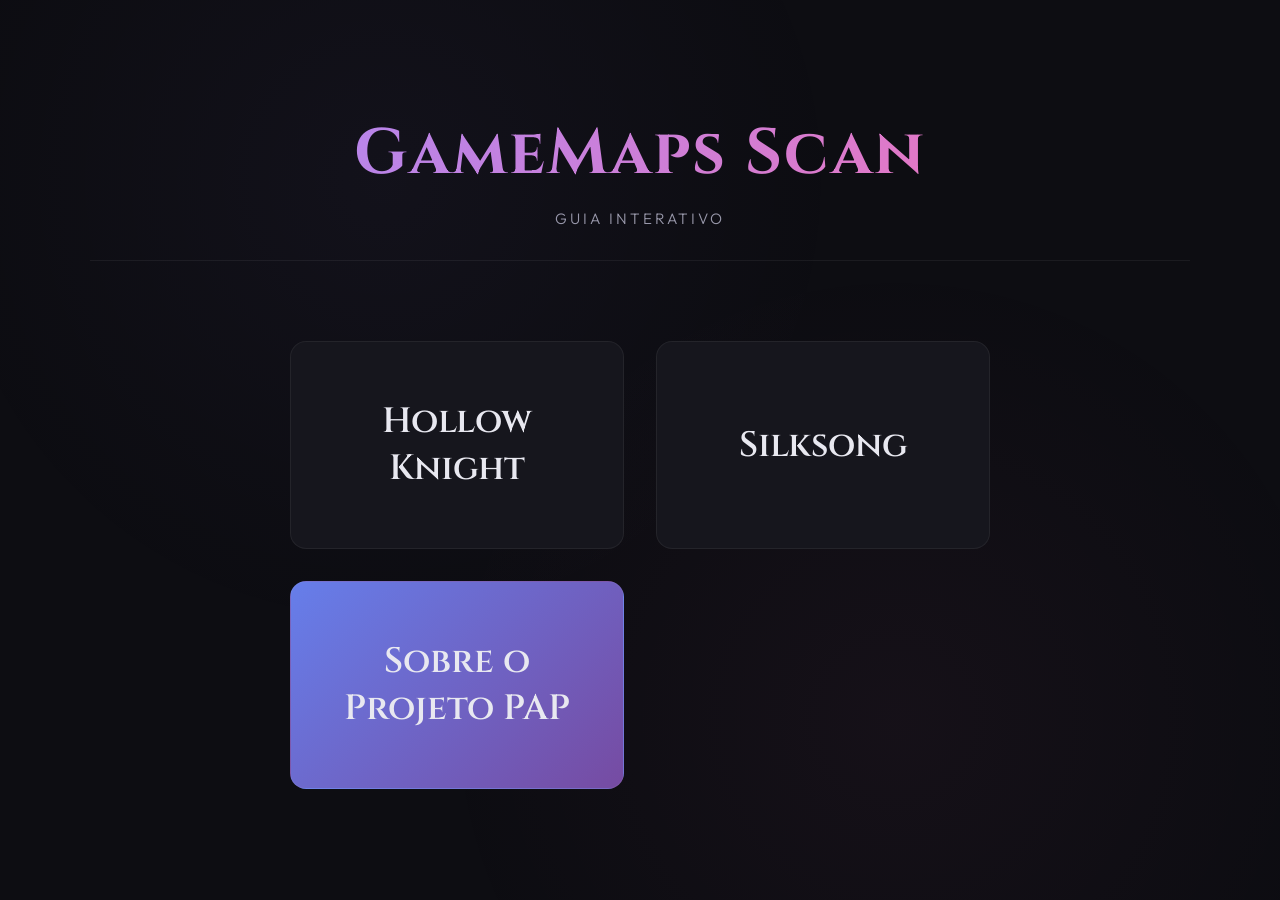
<file: index.html>
<!DOCTYPE html>
<html lang="pt">
<head>
    <meta charset="UTF-8">
    <meta name="viewport" content="width=device-width, initial-scale=1.0">
    <title>Hollow Knight - Guia Interativo</title>
    <link href="https://fonts.googleapis.com/css2?family=Cinzel:wght@400;600;700&family=Outfit:wght@300;400;500;600&display=swap" rel="stylesheet">
    <style>
        :root {
            --bg-dark: #0d0d12;
            --bg-card: #16161d;
            --bg-hover: #1e1e28;
            --text-main: #e8e8f0;
            --text-dim: #9999aa;
            --accent-hk: #a78bfa;
            --accent-ss: #f472b6;
            --border: rgba(255, 255, 255, 0.06);
            --glow-hk: rgba(167, 139, 250, 0.2);
            --glow-ss: rgba(244, 114, 182, 0.2);
        }

        * {
            margin: 0;
            padding: 0;
            box-sizing: border-box;
        }

        body {
            font-family: 'Outfit', sans-serif;
            background: var(--bg-dark);
            color: var(--text-main);
            min-height: 100vh;
            display: flex;
            align-items: center;
            justify-content: center;
            position: relative;
            overflow-x: hidden;
        }

        body::before {
            content: '';
            position: fixed;
            inset: 0;
            background: 
                radial-gradient(circle at 30% 20%, rgba(167, 139, 250, 0.04), transparent 40%),
                radial-gradient(circle at 70% 80%, rgba(244, 114, 182, 0.04), transparent 40%);
            pointer-events: none;
        }

        .container {
            width: 90%;
            max-width: 1100px;
            padding: 3rem 0;
        }

        /* Header */
        header {
            text-align: center;
            margin-bottom: 5rem;
            padding-bottom: 2rem;
            border-bottom: 1px solid var(--border);
        }

        .title {
            font-family: 'Cinzel', serif;
            font-size: clamp(2.5rem, 5vw, 4rem);
            font-weight: 700;
            margin-bottom: 0.75rem;
            background: linear-gradient(120deg, var(--accent-hk), var(--accent-ss));
            -webkit-background-clip: text;
            -webkit-text-fill-color: transparent;
            background-clip: text;
            letter-spacing: 0.03em;
        }

        .subtitle {
            font-size: 0.95rem;
            color: var(--text-dim);
            text-transform: uppercase;
            letter-spacing: 0.2em;
            font-weight: 300;
        }

        /* Main Screen */
        .main-screen {
            display: block;
        }

        .main-screen.hidden {
            display: none;
        }

        .game-selection {
            display: grid;
            grid-template-columns: repeat(auto-fit, minmax(300px, 1fr));
            gap: 2rem;
            max-width: 700px;
            margin: 0 auto;
        }

        .game-btn {
            background: var(--bg-card);
            border: 1px solid var(--border);
            border-radius: 16px;
            padding: 3.5rem 2rem;
            cursor: pointer;
            transition: all 0.4s cubic-bezier(0.34, 1.56, 0.64, 1);
            position: relative;
            overflow: hidden;
        }

        .game-btn::before {
            content: '';
            position: absolute;
            top: 0;
            left: 0;
            right: 0;
            height: 2px;
            background: var(--accent-hk);
            transform: scaleX(0);
            transition: transform 0.4s ease;
        }

        .game-btn.silksong::before {
            background: var(--accent-ss);
        }

        .game-btn:hover {
            transform: translateY(-8px);
            border-color: var(--accent-hk);
            box-shadow: 0 20px 60px var(--glow-hk);
        }

        .game-btn.silksong:hover {
            border-color: var(--accent-ss);
            box-shadow: 0 20px 60px var(--glow-ss);
        }

        .game-btn:hover::before {
            transform: scaleX(1);
        }

        .game-btn h2 {
            font-family: 'Cinzel', serif;
            font-size: 2.2rem;
            font-weight: 600;
            color: var(--text-main);
        }

        /* Game Section */
        .game-section {
            display: none;
            animation: fadeIn 0.5s ease;
        }

        .game-section.active {
            display: block;
        }

        @keyframes fadeIn {
            from {
                opacity: 0;
                transform: translateY(30px);
            }
            to {
                opacity: 1;
                transform: translateY(0);
            }
        }

        .back-btn {
            background: transparent;
            border: 1px solid var(--border);
            color: var(--text-dim);
            padding: 0.85rem 1.75rem;
            border-radius: 10px;
            cursor: pointer;
            font-size: 0.9rem;
            font-weight: 500;
            transition: all 0.3s ease;
            margin-bottom: 3rem;
            display: inline-flex;
            align-items: center;
            gap: 0.6rem;
        }

        .back-btn:hover {
            background: var(--bg-hover);
            border-color: var(--accent-hk);
            color: var(--text-main);
            transform: translateX(-4px);
        }

        .section-title {
            text-align: center;
            margin-bottom: 4rem;
        }

        .section-title h1 {
            font-family: 'Cinzel', serif;
            font-size: 3rem;
            font-weight: 700;
            margin-bottom: 1.25rem;
        }

        .section-title .line {
            width: 70px;
            height: 2px;
            background: var(--accent-hk);
            margin: 0 auto;
        }

        .section-title.silksong .line {
            background: var(--accent-ss);
        }

        /* Category Buttons */
        .category-grid {
            display: grid;
            grid-template-columns: repeat(auto-fill, minmax(260px, 1fr));
            gap: 1.75rem;
        }

        .category-btn {
            background: var(--bg-card);
            border: 1px solid var(--border);
            border-radius: 14px;
            padding: 2.5rem 1.75rem;
            cursor: pointer;
            transition: all 0.35s cubic-bezier(0.34, 1.56, 0.64, 1);
            text-align: center;
        }

        .category-btn:hover {
            background: var(--bg-hover);
            border-color: var(--accent-hk);
            transform: translateY(-6px);
            box-shadow: 0 12px 35px var(--glow-hk);
        }

        .category-btn.silksong:hover {
            border-color: var(--accent-ss);
            box-shadow: 0 12px 35px var(--glow-ss);
        }

        .category-icon {
            font-size: 2.5rem;
            margin-bottom: 1.25rem;
            display: block;
        }

        .category-btn h3 {
            font-size: 1.35rem;
            font-weight: 600;
            color: var(--text-main);
        }

        /* Responsive */
        @media (max-width: 768px) {
            .title {
                font-size: 2.5rem;
            }

            .game-selection {
                grid-template-columns: 1fr;
            }

            .category-grid {
                grid-template-columns: 1fr;
            }

            .section-title h1 {
                font-size: 2.25rem;
            }
        }

        /* Content Area */
        .content-area {
            display: none;
            background: var(--bg-card);
            border: 1px solid var(--border);
            border-radius: 16px;
            padding: 3rem;
            margin-top: 3rem;
            animation: fadeIn 0.4s ease;
        }

        .content-area.active {
            display: block;
        }

        .content-area h2 {
            font-family: 'Cinzel', serif;
            font-size: 2.25rem;
            font-weight: 700;
            margin-bottom: 2rem;
            color: var(--text-main);
        }

        .content-area .content-text {
            font-size: 1.05rem;
            line-height: 1.85;
            color: var(--text-dim);
        }

        .content-area .content-text p {
            margin-bottom: 1.5rem;
        }

        .close-btn {
            display: inline-block;
            margin-top: 2rem;
            padding: 0.75rem 1.5rem;
            background: transparent;
            border: 1px solid var(--border);
            border-radius: 8px;
            color: var(--text-dim);
            cursor: pointer;
            font-size: 0.9rem;
            font-weight: 500;
            transition: all 0.3s ease;
        }

        .close-btn:hover {
            background: var(--bg-hover);
            border-color: var(--accent-hk);
            color: var(--text-main);
        }

        @media (max-width: 768px) {
            .content-area {
                padding: 2rem;
            }

            .content-area h2 {
                font-size: 1.85rem;
            }
        }
    
        /* PAP - Mapa Interativo Embutido */
        .pap-map-section {
            margin-top: 3rem;
        }
        .pap-map-header {
            display: flex;
            justify-content: space-between;
            align-items: flex-end;
            flex-wrap: wrap;
            gap: 1rem;
            margin-bottom: 1.5rem;
        }
        .pap-map-header h3 {
            font-family: 'Cinzel', serif;
            font-size: 1.75rem;
            color: var(--text-main);
            margin-bottom: 0.4rem;
        }
        .pap-map-header p {
            color: var(--text-dim);
            font-size: 0.95rem;
            max-width: 560px;
        }
        .pap-map-open {
            display: inline-block;
            padding: 0.7rem 1.25rem;
            background: linear-gradient(135deg, #667eea 0%, #764ba2 100%);
            color: #fff;
            text-decoration: none;
            border-radius: 8px;
            font-size: 0.9rem;
            font-weight: 500;
            transition: transform 0.3s ease, box-shadow 0.3s ease;
        }
        .pap-map-open:hover {
            transform: translateY(-2px);
            box-shadow: 0 10px 30px rgba(118, 75, 162, 0.35);
        }
        .pap-map-frame-wrap {
            border: 1px solid var(--border);
            border-radius: 16px;
            overflow: hidden;
            background: var(--bg-card);
            box-shadow: 0 20px 60px rgba(118, 75, 162, 0.18);
        }
        .pap-map-frame-wrap iframe {
            display: block;
            width: 100%;
            height: 75vh;
            min-height: 600px;
            border: 0;
        }
        .pap-map-hint {
            text-align: center;
            color: var(--text-dim);
            font-size: 0.82rem;
            margin-top: 0.85rem;
        }
        @media (max-width: 768px) {
            .pap-map-frame-wrap iframe { height: 60vh; min-height: 420px; }
        }
    </style>

        <style>
          .amuleto-categoria {
            margin: 0.5rem 0;
            border: 1px solid #555;
            border-radius: 6px;
            overflow: hidden;
          }
          .amuleto-categoria-btn {
            width: 100%;
            background: #2a2a3a;
            color: #c8b8e8;
            border: none;
            padding: 0.75rem 1rem;
            text-align: left;
            font-size: 1rem;
            font-weight: bold;
            cursor: pointer;
            display: flex;
            justify-content: space-between;
            align-items: center;
            transition: background 0.2s;
          }
          .amuleto-categoria-btn:hover {
            background: #3a3a5a;
          }
          .amuleto-categoria-btn.aberto {
            background: #3a2a5a;
            color: #e0d0ff;
          }
          .amuleto-categoria-btn .seta {
            transition: transform 0.3s;
          }
          .amuleto-categoria-btn.aberto .seta {
            transform: rotate(180deg);
            display: inline-block;
          }
          .amuleto-categoria-conteudo {
            display: none;
            padding: 0.75rem 1rem;
            background: #1a1a2a;
          }
          .amuleto-categoria-conteudo.aberto {
            display: block;
          }
          .amuleto-item {
            display: flex;
            align-items: center;
            gap: 1rem;
            margin: 0.75rem 0;
            padding: 0.5rem;
            border-bottom: 1px solid #333;
          }
          .amuleto-item img {
            width: 80px;
            height: 80px;
            flex-shrink: 0;
          }
          .amuleto-item p {
            margin: 0;
          }
        </style>
</head>
<body>
    <div class="container">
        <header>
            <h1 class="title">GameMaps Scan</h1>
            <p class="subtitle">Guia Interativo</p>
        </header>

        <!-- Main Selection Screen -->
        <div id="main-screen" class="main-screen">
            <div class="game-selection">
                <button class="game-btn" onclick="showGame('hollow-knight')">
                    <h2>Hollow Knight</h2>
                </button>

                <button class="game-btn silksong" onclick="showGame('silksong')">
                    <h2>Silksong</h2>
                </button>

                <button class="game-btn" onclick="showGame('pap-project')" style="background: linear-gradient(135deg, #667eea 0%, #764ba2 100%);">
                    <h2>Sobre o Projeto PAP</h2>
                </button>
            </div>
        </div>

        <!-- Hollow Knight Section -->
        <div id="hollow-knight-section" class="game-section">
            <button class="back-btn" onclick="showMain()">
                <span>←</span> Voltar
            </button>

            <div class="section-title">
                <h1>Hollow Knight</h1>
                <div class="line"></div>
            </div>

            <div class="category-grid">
                <button class="category-btn" onclick="showContent('hk-sobre')">
                    <span class="category-icon">
                        <img src="img/hollow knight icon.png" style="width: 150px; height: 150px">
                    </span>
                    <h3>Sobre o Jogo</h3>
                </button>

                <button class="category-btn" onclick="showContent('hk-historia')">
                    <span class="category-icon">📖</span>
                    <h3>História</h3>
                </button>

                <button class="category-btn" onclick="showContent('hk-amuletos')">
                    <span class="category-icon">
                        <img src="img-pins/Notch.webp" Style="width: 150px; height: 150px">
                    </span>
                    <h3>Amuletos</h3>
                </button>

                <button class="category-btn" onclick="showContent('hk-vida')">
                    <span class="category-icon">❤️</span>
                    <h3>Vida / Alma</h3>
                </button>

                <button class="category-btn" onclick="showContent('hk-ferrao')">
                    <span class="category-icon">
                        <img src="img/Pure_Nail.png" style="width: 60px; height:150px;">
                    </span>
                    <h3>Ferrão</h3>
                </button>

                <button class="category-btn" onclick="showContent('hk-Abilidades')">
                    <span class="category-icon">
                        <img src="img/Hunters_journal.webp" style="width: 150px; height: 150px">
                    </span>
                    <h3>Abilidades</h3>
                </button>
            </div>

            <!-- Content Area for Hollow Knight -->
            <div id="hk-content" class="content-area"></div>
        </div>

        <!-- Silksong Section -->
        <div id="silksong-section" class="game-section">
            <button class="back-btn" onclick="showMain()">
                <span>←</span> Voltar
            </button>

            <div class="section-title silksong">
                <h1>Silksong</h1>
                <div class="line"></div>
            </div>

            <div class="category-grid">
                <button class="category-btn silksong" onclick="showContent('ss-sobre')">
                    <span class="category-icon">
                            <img src="img/hollow knight silksong icon.png" style="width: 150px; height: 150px;">
                    </span>
                    <h3>Sobre o Jogo</h3>
                </button>

                <button class="category-btn silksong" onclick="showContent('ss-historia')">
                    <span class="category-icon">📖</span>
                    <h3>História</h3>
                </button>

                <button class="category-btn silksong" onclick="showContent('ss-amuletos')">
                    <span class="category-icon">💎</span>
                    <h3>Ferramentas</h3>
                </button>

                <button class="category-btn silksong" onclick="showContent('ss-vida')">
                    <span class="category-icon">❤️</span>
                    <h3>Vida / seda</h3>
                </button>

                <button class="category-btn silksong" onclick="showContent('ss-ferrao')">
                    <span class="category-icon">⚔️</span>
                    <h3>Agulha</h3>
                </button>

                <button class="category-btn silksong" onclick="showContent('ss-Abilidades')">
                    <span class="category-icon">
                        <img src="img/Hunters_journal.webp" style="width: 150px; height: 150px;">
                    </span>
                    <h3>Abilidades</h3>
                </button>
            </div>

            <!-- Content Area for Silksong -->
            <div id="ss-content" class="content-area"></div>
        </div>

        <!-- PAP Project Section -->
        <div id="pap-project-section" class="game-section">
            <button class="back-btn" onclick="showMain()">
                <span>←</span> Voltar
            </button>

            <div class="section-title">
                <h1>Sobre o Projeto PAP</h1>
                <div class="line" style="background: linear-gradient(90deg, #667eea, #764ba2);"></div>
            </div>

            <div class="content-area active" style="display: block;">
                <h2>Projeto de Aptidão Profissional</h2>
                <div class="content-text">
                    <p>Este site foi desenvolvido como parte do meu Projeto de Aptidão Profissional (PAP).</p>
                    
                    <p>O objetivo deste projeto é criar um guia interativo sobre os jogos Hollow Knight e Hollow Knight: Silksong, apresentando informações detalhadas sobre mecânicas de jogo, itens e inimigos do jogo muito mais.</p>
                    
                    <p>Através deste trabalho, procurei demonstrar as competências técnicas adquiridas ao longo do curso, incluindo desenvolvimento web, design de interface e organização de conteúdo.</p>
                </div>

                <!-- Mapa Interativo Embutido -->
                <div class="pap-map-section">
                    <div class="pap-map-header">
                        <div>
                            <h3>Mapa Interativo</h3>
                            <p>Demonstração do mapa interativo de Hollow Knight e Silksong, com sistema de camadas filtráveis para bancos, chefes, amuletos, ferramentas e muito mais.</p>
                                                <p class="pap-map-hint">Use o botão de menu para filtrar camadas · Botão inferior esquerdo alterna entre Hollow Knight e Silksong.</p>
                        </div>
                        <a class="pap-map-open" href="Mapa.html" target="_blank" rel="noopener">Abrir em nova aba ↗</a>
                    </div>

                    <div class="pap-map-frame-wrap">
                        <iframe src="Mapa.html" title="Mapa Interativo Hollow Knight e Silksong" loading="lazy"></iframe>
                    </div>

                </div>
            </div>
        </div>
    </div>

    <script>
        const contentData = {
            'hk-sobre': {
                title: 'Sobre Hollow Knight',
                content: `
                    <p>Hollow Knight é um jogo indie de gênero metroidvania desenvolvido e publicado pela Team Cherry, o jogo está desponivel em todas as plataformas, em hollow knight os jogador controla o knight, o jogador vai descer e explorar as ruínas  de hallownest.</p>
                    
                    <p>Em Hollow Knight existem dois mundos, o mundo real e mundo dos sonhos, os dois mundos têm os seus seres superiores(Deuses) além dos dois mundos tem mais 3 elementos muito importantes para este mundo, o vazio, a alma, e a essência esses elementos compõem quase tudo neste mundo.</p> `},
            'hk-historia': {
                title: 'História',
                content: `
                    <p>A história de Hollow Knight acontece num antigo reino subterrâneo chamado Hallownest, um lugar que no passado foi próspero e cheio de vida, habitado por vários tipos de insetos inteligentes.</p>
                    <p>O reino de Hallownest foi criado e governado por um ser superior chamada Rei Pálido, o Rei Pálido usou o seu poder para expandir a mente dos insetos que o seguiam concedendo-lhes conhecimento, fazendo Hallownest crescer e tornar-se um grande Reino subterrâneo, mas nem todas as espécies que estavam perto do território do rei pálido aceitaram seguir o rei pálido o que levou a um conflito com a Tribo louva-a-deus e o ninho profundo, depois de um tempo o rei pálido fez um acordo de paz com a Tribo louva-a-deus em que o rei pálido pararia de tentar tomar o território da Tribo louva-a-deus e a  Tribo louva-a-deus selaria a passagem para o ninho profundo.</p>
                    <p>Antes do Rei Pálido criar o seu reino, existia um outro ser superior que estava ligada ao mundo dos sonhos esse ser era a Radiância, a criadora da tribo mariposas, a tribo mariposas venerava a Radiância, mas quando o Rei pálido apareceu e criou o seu reino as mariposas foram atraídas pela luz do rei pálido e começaram a esquecer da sua criadora, por ser esquecida a Radiância ficou mais forte e muito com o tempo ela começou a invadir os sonhos dos habitantes de Hallownest, espalhando uma infecção que dominava as mentes e transformava os insetos em criaturas agressivas e descontroladas. </p>
                    <p>Para salvar o seu reino o Rei Pálido começou a procurar uma forma de parar a infecção, e durante a sua pesquisa o rei pálido encontrou o vazio, e criou o plano de usar o vazio e as sementes da Dama Branca para criar um receptáculo perfeito para prender a Radiância e selar de vez a infecção. Esses seres nasceram do vazio e foram feitos para não terem emoções nem pensamentos, para que pudessem conter a Radiance dentro deles, entre todos os receptáculos , um foi escolhido como o mais “perfeito”: o Hollow Knight depois de conseguir o receptáculo o Rei Pálido selou o abismo prendendo todos os outros receptáculos lá dentro.</p>
                    <p>O Hollow Knight foi selado no Templo do ovo negro para aprisionar a infecção dentro de si, o selo foi feito usando 3 seres que aceitaram se tornar sonhadores para ajudarem a manter a infecção presa para sempre, mas o plano deu errado o receptáculo que não era prefeito e a radiância conseguiu infectar ele por causa disso, a Radiância começou lentamente a escapar novamente, e Hallownest entrou em ruínas por causa da infecção.</p>
                    <p>Anos depois um dos receptáculos(o Cavaleiro) que conseguiu fugir do abismo voltou para Hallownest porque algo desconhecido o chamou para Hallownest, enquanto explora as ruínas de Hallownest, no caminho verde o Cavaleiro encontra Hornet que estava perto de um outro receptáculo que ela matou, a Hornet luta com o cavaleiro, depois de derrotar a hornet o cavaleiro encontra-se com os três sonhadores e um dos três sonhadores Lurien diz para o cavaleiro parar de tentar romper o Selo.</p>
                    <p>Depois de um tempo o cavaleiro encontra a memória dos sonhadores na Terra do Descanso e Lurien tenta parar ele prendendo ele no mundo dos sonhos, dentro do mundo dos sonhos onde o cavaleiro encontra a Vidente a última mariposa que ainda está viva ela tira o cavaleiro do mundo dos sonho e entrega-lhe o ferrão dos sonhos, para ele quebrar os selo dos sonhadores.</p>
                    <p>O cavaleiro vai atrás dos sonhadores, e ele usa o ferrão dos sonhos para entra na mente dos sonhadores que contém uma forma vulnerável do respectivo Sonhador matando-os nesta forma e absorvendo-os para quebra seu Selo. O Cavaleiro encontra o corpo físico de Lurien no Pináculo do Observador depois de derrotar os Cavaleiros Sentinela, encontra o corpo físico de Hera no Covil da Besta, e  no Cânion da Névoa dentro dos Arquivos da Professora o Cavaleiro recebe a ajuda de Quirrel o antigo aluno de Monomon a quebrar o selo.</p>
                    <p>Depois de quebrar todos os selos o Cavaleiro encontra Hornet mais uma vez e eles lutam mais uma vez, depois de vencer o Cavaleiro entra no corpo do wyrm e consegue o selo do rei, depois que o Cavaleiro consegue o selo do rei o corpo do wyrm que já está em decomposição a anos começa a desmoronar e o cavaleiro é salvo pela Hornet, depois disso o Cavaleiro volta ao abismo e consegue se lembrar do seu passado.</p>
                    <p>Depois de sair do abismo o Cavaleiro vai ao Templo do Ovo Negro e luta contra o Hollow Knight e com a ajuda da Hornet que prendeu Cavaleiro Vazio, o cavaleiro usa o ferrão dos sonhos para entrar na mente do Cavaleiro Vazio e luta contra a Radiância, depois de lutar por um tempo o Cavaleiro e o Hollow Knight a forma de vazio e se juntam para matar a Radiância de uma vez por todas.</p>
                    `},

            'hk-amuletos': {
                title: 'Amuletos',
                content: `
                    <p>Os amuletos são usados para melhorar o personagem, eles podem aumentar a vida, o dano das magias ou da tua arma e outras coisas.
 Existe um total 45 Amuletos, embora apenas 40 possam ser mantidos de uma só vez, pois alguns Amuletos podem ser substituídos por outros diferentes ou melhorados ao longo do jogo.</p>
                    <p style="color: white; font-weight: bold;">Encaixes</p>
                    <p>Os Encaixes de Amuletos são necessários para equipar os Amuletos, amuletos diferentes exigem um número diferente de Encaixes, o Cavaleiro começa com 3 Encaixes e pode encontrar mais 8 explorando o mapa, totalizando 11 Encaixes.</p>
                    <div style="text-align: Left; margin: 1.5rem 0;">
                    <img src="img-pins/Notch.webp" alt="Ferrão Velho" style="width: 150px; height:150px;">
                </div>
                <p style="color: white; font-weight: bold;">Amuletos que podem ser substituídos</p>
                <p>O amuleto Alma do Rei pode ser substituído pelo amuleto Coração Vazio.
O amuleto Criança Grimm pode ser substituído pelo amuleto Melodia Despreocupada.</p>
                <p style="color: white; font-weight: bold;">Amuletos que podem ser melhorados</p>
                <p>Amuletos frágeis quebram quando o portador morre mas podem ser melhorados para versões inquebráveis.</p>
                <p>Ganância Frágil  ——> Ganância Inquebrável.</p>
                <p>Coração Frágil ——> Coração Inquebrável.</p>
                <p>Força Frágil  ——> Força Inquebrável.</p>
                <p style="color: white; font-weight: bold;">Lista de amuletos</p>

                <!-- Amuletos de Exploração -->
                <div class="amuleto-categoria">
                  <button class="amuleto-categoria-btn" id="btn-exploracao" onclick="toggleCategoria('exploracao')">
                     Amuletos de Exploração <span class="seta">▼</span>
                  </button>

                  <div class="amuleto-categoria-conteudo" id="cat-exploracao">
                    <div class="amuleto-item">
                      <img src="Amuletos/Bússola Caprichosa.webp" alt="Bússola Caprichosa">
                      <p>Bússola Caprichosa: O portador será capaz de ver a sua localização no mapa.</p>
                    </div>
                    <div class="amuleto-item">
                      <img src="Amuletos/Enxame de Colecionadores.webp" alt="Enxame de Colecionadores">
                      <p>Enxame de Colecionadores: Um enxame seguirá o portador e vai coletar todo o Geo deixado no chão depois de derrotar inimigos ou abrir baús.</p>
                    </div>
                    <div class="amuleto-item">
                      <img src="Amuletos/Mestre da Esquiva.webp" alt="Mestre da Esquiva">
                      <p>Mestre da Esquiva: O portador será capaz de esquivar mais frequentemente, e também será capaz de esquivar para baixo.</p>
                    </div>
                    <div class="amuleto-item">
                      <img src="Amuletos/Mestre da Corrida.webp" alt="Mestre da Corrida">
                      <p>Mestre da Corrida: Aumenta a velocidade do portador.</p>
                    </div>
                    <div class="amuleto-item">
                      <img src="Amuletos/Ganância Frágil.webp" alt="Ganância Frágil">
                      <p>Ganância Frágil: Faz com que o portador encontre mais Geo ao derrotar inimigos.</p>
                    </div>
                    <div class="amuleto-item">
                      <img src="Amuletos/Ganância Inquebrável.webp" alt="Ganância Inquebrável">
                      <p>Ganância Inquebrável: Faz com que o portador encontre mais Geo ao derrotar inimigos.</p>
                    </div>
                    <div class="amuleto-item">
                      <img src="Amuletos/Coração Vazio.webp" alt="Coração Vazio">
                      <p>Coração Vazio: Unifica o vazio sob a vontade do portador. Esse Amuleto é uma parte do seu portador e não pode ser desequipado.</p>
                    </div>
                  </div>
                </div>

                <!-- Amuletos de Combate -->
                <div class="amuleto-categoria">
                  <button class="amuleto-categoria-btn" id="btn-combate" onclick="toggleCategoria('combate')">
                     Amuletos de Combate <span class="seta">▼</span>
                  </button>
                  <div class="amuleto-categoria-conteudo" id="cat-combate">
                    <div class="amuleto-item">
                      <img src="Amuletos/Carapaça Robusta.webp" alt="Carapaça Robusta">
                      <p>Carapaça Robusta: Aumenta a resistência do portador e ao se recuperar de danos, o portador permanecerá invulnerável por mais tempo.</p>
                    </div>
                    <div class="amuleto-item">
                      <img src="Amuletos/Elegia da Larvamosca.webp" alt="Elegia da Larvamosca">
                      <p>Elegia da Larvamosca: Quando o portador está com a vida cheia, ele lançará feixes de energia branca através de seu ferrão.</p>
                    </div>
                    <div class="amuleto-item">
                      <img src="Amuletos/Força Frágil.webp" alt="Força Frágil">
                      <p>Força Frágil: Fortalece o portador, aumentando o dano causado aos inimigos com o ferrão.</p>
                    </div>
                    <div class="amuleto-item">
                      <img src="Amuletos/Força Inquebrável.webp" alt="Força Inquebrável">
                      <p>Força Inquebrável: Fortalece o portador, aumentando o dano causado aos inimigos com o ferrão.</p>
                    </div>
                    <div class="amuleto-item">
                      <img src="Amuletos/Corpo Firme.webp" alt="Corpo Firme">
                      <p>Corpo Firme: Permite que se mantenha firme e continue atacando.</p>
                    </div>
                    <div class="amuleto-item">
                      <img src="Amuletos/Golpe Pesado.webp" alt="Golpe Pesado">
                      <p>Golpe Pesado: Aumenta a força do ferrão do portador, causando inimigos a recuar mais quando atingidos.</p>
                    </div>
                    <div class="amuleto-item">
                      <img src="Amuletos/Corte Rápido.webp" alt="Corte Rápido">
                      <p>Corte Rápido: Permite que o portador corte muito mais rapidamente com seu ferrão.</p>
                    </div>
                    <div class="amuleto-item">
                      <img src="Amuletos/Ferrão Longo.webp" alt="Ferrão Longo">
                      <p>Ferrão Longo: Aumenta o alcance do ferrão do portador, permitindo que ele ataque inimigos de mais longe.</p>
                    </div>
                    <div class="amuleto-item">
                      <img src="Amuletos/Marca de Orgulho.webp" alt="Marca de Orgulho">
                      <p>Marca de Orgulho: Aumenta consideravelmente o alcance do ferrão do portador, permitindo-lhe atingir os inimigos de mais longe.</p>
                    </div>
                    <div class="amuleto-item">
                      <img src="Amuletos/Fúria dos Caídos.webp" alt="Fúria dos Caídos">
                      <p>Fúria dos Caídos: Quando próximo da morte, a força do portador irá aumentar.</p>
                    </div>
                    <div class="amuleto-item">
                      <img src="Amuletos/Espinhos da Agonia.webp" alt="Espinhos da Agonia">
                      <p>Espinhos da Agonia: Quando dano é recebido, brotam-se vinhas espinhentas que machucam inimigos próximos.</p>
                    </div>
                    <div class="amuleto-item">
                      <img src="Amuletos/Carapaça de Baldur.webp" alt="Carapaça de Baldur">
                      <p>Carapaça de Baldur: Protege o portador com uma carapaça dura enquanto estiver focando ALMA, a carapaça não é indestrutível e se quebrará se absorver muito dano.</p>
                    </div>
                    <div class="amuleto-item">
                      <img src="Amuletos/Insígnia do Defensor.webp" alt="Insígnia do Defensor">
                      <p>Insígnia do Defensor: O portador irá emitir um odor heróico.</p>
                    </div>
                    <div class="amuleto-item">
                      <img src="Amuletos/Sombra Afiada.webp" alt="Sombra Afiada">
                      <p>Sombra Afiada: Ao se utilizar Esquiva Sombria, o corpo do portador se afiará e danificará inimigos.</p>
                    </div>
                    <div class="amuleto-item">
                      <img src="Amuletos/Glória do Mestre do Ferrão.webp" alt="Glória do Mestre do Ferrão">
                      <p>Glória do Mestre do Ferrão: Aumenta a maestria do portador sob as Artes do Ferrão, permitindo-o focar seus poderes mais rapidamente, e os liberar mais cedo.</p>
                    </div>
                    <div class="amuleto-item">
                      <img src="Amuletos/Escudo dos Sonhos.webp" alt="Escudo dos Sonhos">
                      <p>Escudo dos Sonhos: Conjura um escudo que segue o portador e tenta protegê-lo.</p>
                    </div>
                    <div class="amuleto-item">
                      <img src="Amuletos/Melodia Despreocupada.webp" alt="Melodia Despreocupada">
                      <p>Melodia Despreocupada: Contém uma música de proteção que pode defender o portador de danos.</p>
                    </div>
                  </div>
                </div>

                <!-- Amuletos de Vida -->
                <div class="amuleto-categoria">
                  <button class="amuleto-categoria-btn" id="btn-vida" onclick="toggleCategoria('vida')">
                     Amuletos de Vida <span class="seta">▼</span>
                  </button>
                  <div class="amuleto-categoria-conteudo" id="cat-vida">
                    <div class="amuleto-item">
                      <img src="Amuletos/Coração Frágil.webp" alt="Coração Frágil">
                      <p>Coração Frágil: Aumenta a vida do portador, permitindo-lhe sofrer mais dano.</p>
                    </div>
                    <div class="amuleto-item">
                      <img src="Amuletos/Coração Inquebrável.webp" alt="Coração Inquebrável">
                      <p>Coração Inquebrável: Aumenta a vida do portador, permitindo-lhe sofrer mais dano.</p>
                    </div>
                    <div class="amuleto-item">
                      <img src="Amuletos/Coração de Sangue Vital.webp" alt="Coração de Sangue Vital">
                      <p>Coração de Sangue Vital: Ao descansar, o portador irá ganhar uma camada de Sangue Vital que lhe protege de uma moderada quantidade de dano.</p>
                    </div>
                    <div class="amuleto-item">
                      <img src="Amuletos/Núcleo de Sangue Vital.webp" alt="Núcleo de Sangue Vital">
                      <p>Núcleo de Sangue Vital: Ao descansar, o portador irá ganhar uma camada de Sangue Vital que lhe protege de uma grande quantidade de dano.</p>
                    </div>
                    <div class="amuleto-item">
                      <img src="Amuletos/Bênção de Joni.webp" alt="Bênção de Joni">
                      <p>Bênção de Joni: O portador terá uma carapaça mais saudável e poderá receber mais dano, porém ele será incapaz de se curar focando ALMA.</p>
                    </div>
                    <div class="amuleto-item">
                      <img src="Amuletos/Sangue da Colmeia.webp" alt="Sangue da Colmeia">
                      <p>Sangue da Colmeia: Cura as feridas do portador ao longo do tempo, permitindo-o recuperar vida sem focar ALMA.</p>
                    </div>
                  </div>
                </div>

                <!-- Amuletos de Magia -->
                <div class="amuleto-categoria">
                  <button class="amuleto-categoria-btn" id="btn-magia" onclick="toggleCategoria('magia')">
                     Amuletos de Magia <span class="seta">▼</span>
                  </button>
                  <div class="amuleto-categoria-conteudo" id="cat-magia">
                    <div class="amuleto-item">
                      <img src="Amuletos/Apanhador de Almas.webp" alt="Apanhador de Almas">
                      <p>Apanhador de Almas: Aumenta a quantidade de alma recebida quando um oponente é atingido com o ferrão.</p>
                    </div>
                    <div class="amuleto-item">
                      <img src="Amuletos/Pedra do Xamã.webp" alt="Pedra do Xamã">
                      <p>Pedra do Xamã: Aumenta o poder das magias, causando mais dano aos oponentes.</p>
                    </div>
                    <div class="amuleto-item">
                      <img src="Amuletos/Devorador de Almas.webp" alt="Devorador de Almas">
                      <p>Devorador de Almas: Aumenta consideravelmente a quantidade de ALMA recebida quando um oponente é atingido com o ferrão.</p>
                    </div>
                    <div class="amuleto-item">
                      <img src="Amuletos/Canção das Larvas.webp" alt="Canção das Larvas">
                      <p>Canção das Larvas: Recebe alma toda a vez que receber dano.</p>
                    </div>
                    <div class="amuleto-item">
                      <img src="Amuletos/Dobrador de Magias.webp" alt="Dobrador de Magias">
                      <p>Dobrador de Magias: Reduz o custo de ALMA para a canalização de magias.</p>
                    </div>
                    <div class="amuleto-item">
                      <img src="Amuletos/Ninho de Flukes.webp" alt="Ninho de Flukes">
                      <p>Ninho de Flukes: Transforma a magia Espírito Sic Vingativo em uma horda de voláteis bebês flukes.</p>
                    </div>
                    <div class="amuleto-item">
                      <img src="Amuletos/Foco Rápido.webp" alt="Foco Rápido">
                      <p>Foco Rápido: Aumenta a velocidade do foco de ALMA, permitindo que o portador se cure mais rapidamente.</p>
                    </div>
                    <div class="amuleto-item">
                      <img src="Amuletos/Foco Profundo.webp" alt="Foco Profundo">
                      <p>Foco Profundo: O portador irá focar ALMA em um ritmo mais lento, mas o efeito de cura será dobrado.</p>
                    </div>
                    <div class="amuleto-item">
                      <img src="Amuletos/Cogumelo com Esporos.webp" alt="Cogumelo com Esporos">
                      <p>Cogumelo com Esporos: Ao focar a ALMA, emite uma nuvem de esporos que danifica lentamente os inimigos.</p>
                    </div>
                    <div class="amuleto-item">
                      <img src="Amuletos/Forma de Unn.webp" alt="Forma de Unn">
                      <p>Forma de Unn: Enquanto estiver focando ALMA, o portador assumirá uma nova forma e poderá se mover livremente para evitar inimigos.</p>
                    </div>
                    <div class="amuleto-item">
                      <img src="Amuletos/Portador dos Sonhos.webp" alt="Portador dos Sonhos">
                      <p>Portador dos Sonhos: Permite ao portador carregar o Ferrão dos Sonhos mais rapidamente e coletar mais ALMA atingindo inimigos.</p>
                    </div>
                    <div class="amuleto-item">
                      <img src="Amuletos/Alma do Rei.webp" alt="Alma do Rei">
                      <p>Alma do Rei: O portador irá lentamente absorver a ALMA ilimitada contida interiormente. Abre o caminho para um local de nascimento.</p>
                    </div>
                  </div>
                </div>

                <!-- Amuletos de Invocação -->
                <div class="amuleto-categoria">
                  <button class="amuleto-categoria-btn" id="btn-invocacao" onclick="toggleCategoria('invocacao')">
                     Amuletos de Invocação <span class="seta">▼</span>
                  </button>
                  <div class="amuleto-categoria-conteudo" id="cat-invocacao">
                    <div class="amuleto-item">
                      <img src="Amuletos/Útero Brilhante.webp" alt="Útero Brilhante">
                      <p>Útero Brilhante: Drena a ALMA de seu portador e a utiliza para parir crias, as crias não desejam comer e nem viver, e se sacrificarão para proteger o seu progenitor.</p>
                    </div>
                    <div class="amuleto-item">
                      <img src="Amuletos/Canção das Tecelãs.webp" alt="Canção das Tecelãs">
                      <p>Canção das Tecelãs: Invoca pequenas tecelãs para dar ao portador solitário um pouco de companheirismo e proteção.</p>
                    </div>
                    <div class="amuleto-item">
                      <img src="Amuletos/Criança Grimm.webp" alt="Criança Grimm">
                      <p>Criança Grimm: Este amuleto invoca a Criança Grimm que dá níveis variados de dano dependendo da sua Fase.</p>
                    </div>
                  </div>
                </div>`},

            'hk-vida': {
                title: 'Vida / Alma',
                content: `
                    <p> Fragmentos de Máscara(vida): estes fragmentos são usados para aumentar a vida do Cavaleiro, a vida é representada por máscaras.</p>
                    <p> O Cavaleiro começa o jogo com 5 máscaras, e pode obter mais coletando Fragmentos de Máscara, 4 Fragmentos de Máscara cria uma nova máscara de vida,e o Cavaleiro pode ficar com 9 máscaras.</p>
                    <p> Fragmentos de Receptáculo(Alma): Alma é usada para conjurar magias e curar a vida do Cavaleiro, coletar três fragmentos de Receptáculo aumenta o máximo de alma que pode ser acumulada.</p> 
                    
                    <p style="color: white; font-weight: bold;">Magias</p>
                    <p> Magias são habilidades que o Cavaleiro pode usar usando a alma que consegue ao matar inimigos, as magias podem ser melhoradas.</p> 
                        <p>Espírito Vingativo ——> Alma Sombria</p>
                        <p>Mergulho Desolado ——> Escuridão Descendente</p>
                        <p>Espectros Uivantes ——> Grito do Abismo</p>
                    <p>Foco: Foque a ALMA coletada para reparar sua carapaça e curar dano</p>
                    <div style="text-align: Left; margin: 1.5rem 0;">
                    <img src="img/Magias/Focus_inventory.webp" style="width: 250px; height:250px;"></div>
                    <p> Espírito Vingativo: Conjure um espírito que voará para frente e queimará os inimigos em seu caminho</p>
                    <div style="text-align: Left; margin: 1.5rem 0;">
                    <img src="img/Magias/Vengeful_Spirit_Icon.webp" style="width: 230px; height:144px;"></div>
                    <p> Alma Sombria: Conjure uma sombra que voará para frente e queimará inimigos em seu caminho.</p>
                    <div style="text-align: Left; margin: 1.5rem 0;">
                    <img src="img/Magias/Icon_HK_Shade_Soul.webp" style="width: 230px; height:144px;"></div>
                    <p> Mergulho Desolado: Golpeie o solo com uma força concentrada de ALMA.</p>
                    <div style="text-align: Left; margin: 1.5rem 0;">
                    <img src="img/Magias/Desolate_Dive_Icon.webp" style="width: 186px; height:178px;"></div>
                    <p>Escuridão Descendente: Golpeie o solo com uma força concentrada de ALMA e Sombra.</p>
                    <div style="text-align: Left; margin: 1.5rem 0;">
                    <img src="img/Magias/Descending_Dark_Icon.webp" style="width: 186px; height:178px;"></div>
                    <p>Espectros Uivantes: Destrua inimigos com ALMA gritante.</p>
                    <div style="text-align: Left; margin: 1.5rem 0;">
                    <img src="img/Magias/Howling_Wraiths_Icon.webp" style="width: 166px; height:248px;"></div>
                    <p>Grito do Abismo: Destrua inimigos com ALMA e Sombra gritantes.</p>
                    <div style="text-align: Left; margin: 1.5rem 0;">
                    <img src="img/Magias/Abyss_Shriek_Icon.webp" style="width: 166px; height:248px;"></div>
                    `},
                    
            'hk-ferrao': {
                title: 'Ferrão',
                content: `
                <p> O ferrão é a arma usada pelo cavaleiro, inimigos, NPCs, e chefes em Hallownest o ferrão pode ser melhorado usando minério pálido 4 vezes. </p>
                <p> Aprimoramentos do Ferrão </p>
                
                <p> Ferrão Velho: Uma arma tradicional de Hallownest. Sua lâmina está cega devido ao tempo e ao desgaste.</p>
                <div style="text-align: Left; margin: 1.5rem 0;">
                    <img src="img/Old_Nail.webp" alt="Ferrão Velho" style="width: 60px; height:150px;">
                </div>
                
                <p> Ferrão Afiado: Uma arma tradicional de Hallownest, restaurada a uma forma letal. </p>
                <div style="text-align: Left; margin: 1.5rem 0;">
                    <img src="img/Sharpened_Nail.webp" alt="Ferrão Afiado" style="width: 60px; height:150px;">
                
                <p> Ferrão Canalizado: Uma arma fendida em Hallownest. A lâmina é primorosamente balanceada. </p>
                <div style="text-align: Left; margin: 1.5rem 0;">
                    <img src="img/Channelled_Nail.webp" alt="Ferrão Canalizado" style="width: 60px; height:150px;">
                </div>
                
                <p> Ferrão Serpenteado: Uma poderosa arma de Hallownest, refinada como nenhuma outra. </p>
                <div style="text-align: Left; margin: 1.5rem 0;">
                    <img src="img/Coiled_Nail.webp" alt="Ferrão Serpenteado" style="width: 60px; height:150px;">
                </div>
                
                <p> Ferrão Puro: A arma definitiva de Hallownest. Trabalhada à perfeição, esse ferrão antigo revela sua verdadeira forma. </p>
                <div style="text-align: Left; margin: 1.5rem 0;">
                    <img src="img/Pure_Nail.png" alt="Ferrão Puro" style="width: 60px; height:150px;">
                </div>
                
                <p>Artes do Ferrão</p>
                <p> AS Artes do Ferrão são abilidades ensinadas ao cavaleiro pelos mestres do Ferrão, as artes do ferão vão depender de quanto dano a ferrão do Cavaleiro dá.</p>
                <p> O amuleto Gloria do mestre do ferão irá reduzir o tempo de carga das artes do ferão.</p>
                
                <p>Corte Ciclone</p>
                <p>Um ataque giratório que atinge os inimigos por todos os lados.</p>
                <div style="text-align: Left; margin: 1.5rem 0;">
                    <img src="img/Cyclone_Slash_Artwork.png" alt="Ferrão Puro" style="width: 750px; height:288px;">
                </div>
                <p>Grande Corte</p>
                <p>Libera um enorme corte para frente que causa dano extra aos inimigos.</p>
                <div style="text-align: Left; margin: 1.5rem 0;">
                    <img src="img/Great_Slash_Artwork.png" alt="Ferrão Puro" style="width: 621px; height:480px;">
                </div>
                <p>Corte Impusionado</p>
                <p>Ataque para frente rapidamente após esquivar.</p>
                <div style="text-align: Left; margin: 1.5rem 0;">
                    <img src="img/Dash_Slash_Artwork.png" alt="Ferrão Puro" style="width: 850px; height:332px;">
                </div>`},

            'hk-Abilidades': {
                title: 'Abilidades e Magias',
                content: `
                    <p>Manto de Asa de Mariposa: Permite que o jogador dê uma esquiva para frente, no solo ou no ar.</p>
                    <div style="text-align: Left; margin: 1.5rem 0;">
                    <img src="img-pins/Mothwing_Cloak_Icon.webp" alt="Manto de Asa de Mariposa" style="width: 150px; height:150px;">
                </div>
                    <p>Garra do Louva-a-Deus: Permite que o jogador se agarre em paredes e pule delas.</p>
                    <div style="text-align: Left; margin: 1.5rem 0;">
                    <img src="img/Habilidades/Icon_HK_Mantis_Claw.webp" alt="Ferrão Velho" style="width: 150px; height:150px;">
                </div>
                    <p>Coração de Cristal: A energia do cristal pode ser canalizada para lançar o seu portador para frente com muita velocidade.</p>
                    <div style="text-align: Left; margin: 1.5rem 0;">
                    <img src="img/Habilidades/Crystal_Heart_Icon.webp" alt="Ferrão Velho" style="width: 150px; height:150px;">
                </div>
                    <p>Asas do Monarca: Permite que  jogador salte uma segunda vez no ar.</p>
                    <div style="text-align: Left; margin: 1.5rem 0;">
                    <img src="img/Habilidades/Monarch_Wings_Icon.webp" alt="Ferrão Velho" style="width: 150px; height:150px;">
                </div>
                    <p>Lágrima de Isma: Fornece proteção contra as piscinas abrasivas e ácidas encontradas em algumas partes de Hallownest.</p>
                    <div style="text-align: Left; margin: 1.5rem 0;">
                    <img src="img/Habilidades/Ismas_Tear.webp" alt="Ferrão Velho" style="width: 150px; height:150px;">
                </div>
                    <p>Manto Sombrio: Permite que seu jogador esquive por dentro de inimigos e seus ataques sem levar dano.</p>
                    <div style="text-align: Left; margin: 1.5rem 0;">
                    <img src="img/Habilidades/Shade_Cloak_Icon.webp" style="width: 150px; height:150px;">
                </div>
                    <p>Ferrão dos Sonhos:  O Ferrão dos Sonhos pode coletar Essência, remanescentes de desejos e sonhos, se o jogador usar o ferrão dos sonhos em um NPC pode ler alguns dos seus pensamentos, e se for usado em alguns chefes já derrotado o jogador pode enfrentar uma versão mais forte desses chefes.</p>
                    <div style="text-align: Left; margin: 1.5rem 0;">
                    <img src="img/Habilidades/Icon_HK_Dream_Nail.webp" alt="Ferrão Velho" style="width: 125px; height:200px;">
                </div>`},

            'ss-sobre': {
                title: 'Sobre Silksong',
                content: `
                     <p>Hollow Knight: Silksong é a continuação do primeiro jogo, um jogo indie de gênero metroidvania desenvolvido e publicado pela Team Cherry, o jogo está desponivel em todas as plataformas, em hollow knight os jogador controla a Hornet, o jogador vai Subir ao pico de um antigo reino assombrado para descobrir o motivo de Hornet ter sido Capturado e levado para uma terra distante.</p>`},

            'ss-historia': {
                title: 'História',
                content: `
                    <p>Muito antes de Hornet chegar a Pharloom, o reino era composto por tribos independentes que viviam em relativa paz, como os guerreiros de Karak e os xamãs de Moss Grotto. Esse equilíbrio foi quebrado pela chegada da Grande Mãe Seda, um Ser Pálido de imenso poder que subjugou esses povos, transformando regiões vibrantes em lugares corrompidos e erguendo a imensa Cidadela Brilhante para governar com mão de ferro.</p>
                    <p>Para consolidar seu domínio, a Grande Mãe Seda criou as Tecelãs, seres divinos que controlavam a seda através da música. No entanto, as próprias Tecelãs acabaram se rebelando contra sua criadora, colocando-a em um sono profundo e instaurando uma religião de cânticos para que o reino inteiro, sem saber, mantivesse a deusa dormindo. Percebendo que esse selo era frágil, as Tecelãs fugiram para Hallownest, onde Herrah, a Besta, deu origem a Hornet após se unir ao Rei Pálido.</p>
                    <p>No presente, com o enfraquecimento desse pacto antigo, a Grande Mãe Seda está despertando e consumindo a mente dos habitantes de Pharloom. Para garantir seu retorno total, ela ordenou a caça aos descendentes das Tecelãs por todo o mundo.</p>
                    <p>Ao ser trazida em uma gaiola selada por selos antigos, Hornet é jogada no ponto mais baixo do reino para que sua subida sirva como uma espécie de "peregrinação forçada". A ideia da Cidadela é que ela enfrente as provas musicais e os exércitos de seda para provar seu valor ou ser finalmente absorvida pela mente coletiva que a GMS está tecendo. Cada passo que ela dá em direção ao topo não é apenas uma fuga, mas um confronto direto com o legado de traição de suas ancestrais, as Tecelãs, que abandonaram o reino sob uma mentira para protegê-la.</p>
                    <p>Nessa jornada, Hornet deixa de ser apenas uma protetora de Hallownest para se tornar a chave que pode ou estabilizar a canção de ninar eterna ou destruir de vez o trono da Grande Mãe Seda, decidindo se Pharloom continuará sendo um reino de servos musicais ou se finalmente se libertará de sua criadora.</p>
                        `},

            'ss-amuletos': {
                title: 'Ferramentas',
                content: `
                    <p>As ferramentas substituem os amuletos do primeiro jogo, sendo divididas por cores em 3 tipos: ferramentas vermelhas (Ataque), amarelas (Exploração) e azuis (Defesa).</p>
 
                    <!-- Ferramentas de Ataque -->
                    <div class="amuleto-categoria">
                      <button class="amuleto-categoria-btn" id="btn-ferr-ataque" onclick="toggleCategoria('ferr-ataque')">
                        ⚔️ Ferramentas de Ataque (Vermelhas) <span class="seta">▼</span>
                      </button>
                      <div class="amuleto-categoria-conteudo" id="cat-ferr-ataque">
                    <div class="amuleto-item">
                      <img src="img/Silksong/Ferramentas/vermelho/Pino Tríplice.png" alt="Pino Tríplice">
                      <p>Pino Tríplice: Arma leve e composta criada para ser arremessada em conjunto, disparando três agulhas em leque num ângulo de 45 graus.</p>
                    </div>
                    <div class="amuleto-item">
                      <img src="img/Silksong/Ferramentas/vermelho/Mosca Mecânica.png" alt="Mosca Mecânica">
                      <p>Mosca Mecânica: Mascote mecânico alado que procura inimigos próximos e os ataca.</p>
                    </div>
                    <div class="amuleto-item">
                      <img src="img/Silksong/Ferramentas/vermelho/Roda Mecânica.png" alt="Roda Mecânica">
                      <p>Roda Mecânica: Lâmina circular expansiva alimentada por um motor mecânico. Propulsiona-se para frente, fatiando os inimigos.</p>
                    </div>
                    <div class="amuleto-item">
                      <img src="img/Silksong/Ferramentas/vermelho/Corta-concha.png" alt="Corta-concha">
                      <p>Corta-concha: Arma em espiral criada a partir de uma concha-pináculo endurecida. Se atirada em ângulo, pode ricochetear e atingir presas desprevenidas.</p>
                    </div>
                    <div class="amuleto-item">
                      <img src="img/Silksong/Ferramentas/vermelho/Curvagarra.png" alt="Curvagarra">
                      <p>Curvagarra: Osso curvado usado por caçadores para abater presas voadoras.</p>
                    </div>
                    <div class="amuleto-item">
                      <img src="img/Silksong/Ferramentas/vermelho/Broca do Cavador.png" alt="Broca do Cavador">
                      <p>Broca do Cavador: A Hornet mergulha para baixo em forma de broca, causando grande dano aos inimigos no caminho.</p>
                    </div>
                    <div class="amuleto-item">
                      <img src="img/Silksong/Ferramentas/vermelho/Cerveja de Pulga.png" alt="Cerveja de Pulga">
                      <p>Cerveja de Pulga: Ao beber a Cerveja de Pulga, a velocidade de ataque da Hornet aumenta temporariamente. Reabastece automaticamente ao descansar num banco.</p>
                    </div>
                    <div class="amuleto-item">
                      <img src="img/Silksong/Ferramentas/vermelho/Placa Ígnea.png" alt="Placa Ígnea">
                      <p>Placa Ígnea: Aquece a agulha da Hornet, adicionando dano de fogo aos ataques corpo a corpo.</p>
                    </div>
                    <div class="amuleto-item">
                      <img src="img/Silksong/Ferramentas/vermelho/Pinolongo.png" alt="Pinolongo">
                      <p>Pinolongo: A Hornet arremessa uma lança comprida à frente numa trajetória baixa e longa, perfurando inimigos.</p>
                    </div>
                    <div class="amuleto-item">
                      <img src="img/Silksong/Ferramentas/vermelho/Almofapino.png" alt="Almofapino">
                      <p>Almofapino: Uma almofada explosiva cheia de espinhos; ao ser atingida ou tocada por inimigos, explode causando dano em área.</p>
                    </div>
                    <div class="amuleto-item">
                      <img src="img/Silksong/Ferramentas/vermelho/Frasco de Plásmio.png" alt="Frasco de Plásmio">
                      <p>Frasco de Plásmio: A Hornet apunhala-se e aumenta temporariamente o seu máximo de vida. Após 20 utilizações, é necessário reabastecer.</p>
                    </div>
                    <div class="amuleto-item">
                      <img src="img/Silksong/Ferramentas/vermelho/Canhão de Rosários.png" alt="Canhão de Rosários">
                      <p>Canhão de Rosários: Dispara Rosários como uma metralhadora. Pode ser recarregado num banco através do ecrã de equipamento.</p>
                    </div>
                    <div class="amuleto-item">
                      <img src="img/Silksong/Ferramentas/vermelho/Tiro de Seda.png" alt="Tiro de Seda">
                      <p>Tiro de Seda: Dispara projéteis de seda com potências diferentes consoante a forma como foi reparado: rajadas pesadas, disparos rápidos ou um poderoso laser de seda.</p>
                    </div>
                    <div class="amuleto-item">
                      <img src="img/Silksong/Ferramentas/vermelho/Fragmento de Ferrão.png" alt="Fragmento de Ferrão">
                      <p>Fragmento de Ferrão: Lança uma bola espinhosa no ar que se expande e causa dano em área durante alguns instantes.</p>
                    </div>
                    <div class="amuleto-item">
                      <img src="img/Silksong/Ferramentas/vermelho/Tachinhas.png" alt="Tachinhas">
                      <p>Tachinhas: A Hornet lança pregos no chão à sua frente, que danificam os inimigos que pisarem neles.</p>
                    </div>
                    <div class="amuleto-item">
                      <img src="img/Silksong/Ferramentas/vermelho/Anel de Arremesso.png" alt="Anel de Arremesso">
                      <p>Anel de Arremesso: Chakrams que a Hornet arremessa em linha reta, causando dano a todos os inimigos que atravessar.</p>
                    </div>
                    <div class="amuleto-item">
                      <img src="img/Silksong/Ferramentas/vermelho/Orbevolts.png" alt="Orbevolts">
                      <p>Orbevolts: A Hornet lança orbes carregados de eletricidade que chocam os inimigos ao contacto.</p>
                    </div>
                      </div>
                    </div>
 
                    <!-- Ferramentas de Exploração -->
                    <div class="amuleto-categoria">
                      <button class="amuleto-categoria-btn" id="btn-ferr-exploracao" onclick="toggleCategoria('ferr-exploracao')">
                        🗺️ Ferramentas de Exploração (Amarelas) <span class="seta">▼</span>
                      </button>
                      <div class="amuleto-categoria-conteudo" id="cat-ferr-exploracao">
                    <div class="amuleto-item">
                      <img src="img/Silksong/Ferramentas/amarelo/Compass.png" alt="Bússola">
                      <p>Bússola: Dispositivo complexo de rastreamento, esculpido numa carapaça. Quando equipado, mostra a localização do portador no mapa.</p>
                    </div>
                    <div class="amuleto-item">
                      <img src="img/Silksong/Ferramentas/amarelo/Barbed_Bracelet.png" alt="Bracelete Farpado">
                      <p>Bracelete Farpado: Bracelete perigoso usado por quem não se importa de ser mais vulnerável. Aumenta o dano recebido, mas também aumenta o dano causado pela agulha.</p>
                    </div>
                    <div class="amuleto-item">
                      <img src="img/Silksong/Ferramentas/amarelo/Ascendant's_Grip.png" alt="Empunhadura de Subida">
                      <p>Empunhadura de Subida: Pitão dourado que permite manter-se no lugar enquanto sobe numa parede.</p>
                    </div>
                    <div class="amuleto-item">
                      <img src="img/Silksong/Ferramentas/amarelo/Dead_Bug's_Purse.png" alt="Bolsa do Inseto Morto">
                      <p>Bolsa do Inseto Morto: Bolsa descartada de um peregrino abatido. Permite que o portador mantenha alguns rosários ao ser derrotado.</p>
                    </div>
                    <div class="amuleto-item">
                      <img src="img/Silksong/Ferramentas/amarelo/Magnetite_Dice.png" alt="Broche de Magnetita">
                      <p>Broche de Magnetita: Pedra sagrada com uma prece gravada para rosários. As contas soltas serão atraídas em direção ao portador.</p>
                    </div>
                    <div class="amuleto-item">
                      <img src="img/Silksong/Ferramentas/amarelo/Magnetite_Dice.png" alt="Dados de Magnetita">
                      <p>Dados de Magnetita: Brinquedos entalhados de material magnético. Usados em jogos simples; acredita-se que trazem sorte ao portador.</p>
                    </div>
                    <div class="amuleto-item">
                      <img src="img/Silksong/Ferramentas/amarelo/Scuttlebrace.png" alt="Braçaranha">
                      <p>Braçaranha: Espinha artificial presa firmemente ao redor da carapaça. Aumenta a flexibilidade inata do portador, permitindo uma fuga rápida.</p>
                    </div>
                    <div class="amuleto-item">
                      <img src="img/Silksong/Ferramentas/amarelo/Shard_Pendant.png" alt="Pingente de Fragmento">
                      <p>Pingente de Fragmento: Bugiganga rústica usada por coletores e fabricantes. Permite coletar mais fragmentos de carapaças de criaturas derrotadas.</p>
                    </div>
                    <div class="amuleto-item">
                      <img src="img/Silksong/Ferramentas/amarelo/Silkspeed_Anklets.png" alt="Tornozeleiras Sedavelozes">
                      <p>Tornozeleiras Sedavelozes: Tornozeleiras experimentais fabricadas por Tecelãs. Usam a própria Seda do portador para aumentar a velocidade de corrida.</p>
                    </div>
                    <div class="amuleto-item">
                      <img src="img/Silksong/Ferramentas/amarelo/Spider_Strings.png" alt="Cordões de Aranha">
                      <p>Cordões de Aranha: Dispositivo sofisticado de Tecelã. Ressoa com a música tocada para amplificar e aprimorar uma performance. Expande e fortalece os efeitos do Agulino.</p>
                    </div>
                    <div class="amuleto-item">
                      <img src="img/Silksong/Ferramentas/amarelo/Thief's_Mark.png" alt="Marca do Ladrão">
                      <p>Marca do Ladrão: Símbolo usado para se identificar entre companheiros ladrões. Ganha rosários extras de inimigos derrotados, mas perde alguns rosários ao sofrer dano.</p>
                    </div>
                    <div class="amuleto-item">
                      <img src="img/Silksong/Ferramentas/amarelo/Weighted_Belt.png" alt="Cinto Pesado">
                      <p>Cinto Pesado: Cinta pesada preferida por aqueles com um passo instável. O portador recuará menos ao atingir os inimigos e não será arremessado tão longe quando sofrer dano.</p>
                    </div>
                      </div>
                    </div>
 
                    <!-- Ferramentas de Defesa -->
                    <div class="amuleto-categoria">
                      <button class="amuleto-categoria-btn" id="btn-ferr-defesa" onclick="toggleCategoria('ferr-defesa')">
                        🛡️ Ferramentas de Defesa (Azuis) <span class="seta">▼</span>
                      </button>
                      <div class="amuleto-categoria-conteudo" id="cat-ferr-defesa">
                    <div class="amuleto-item">
                      <img src="img/Silksong/Ferramentas/azul/Claw_Mirror.png" alt="Espelho de Garra">
                      <p>Espelho de Garra: Enquanto vincula, emite um lampejo ofuscante que causa dano a inimigos próximos.</p>
                    </div>
                    <div class="amuleto-item">
                      <img src="img/Silksong/Ferramentas/azul/Druid's_Eye.png" alt="Olho do Druida">
                      <p>Olho do Druida: Ao ser atingida, a Hornet produz um líquido verde que permite recuperar alguma Seda perdida. Pode ser melhorado para Olhos do Druida com efeito mais poderoso.</p>
                    </div>
                    <div class="amuleto-item">
                      <img src="img/Silksong/Ferramentas/azul/Egg_of_Flealia.png" alt="Ovo de Pulgalia">
                      <p>Ovo de Pulgalia: Com vida cheia, as Habilidades de Seda da Hornet consomem menos Seda ao ser utilizadas.</p>
                    </div>
                    <div class="amuleto-item">
                      <img src="img/Silksong/Ferramentas/azul/Fractured_Mask.png" alt="Máscara Fraturada">
                      <p>Máscara Fraturada: Aumenta a resistência da Hornet, criando uma proteção adicional ao ser atingida. Útil para aumentar a sobrevivência em combates difíceis.</p>
                    </div>
                    <div class="amuleto-item">
                      <img src="img/Silksong/Ferramentas/azul/Injector_Band.png" alt="Conjunto Injetor">
                      <p>Conjunto Injetor: Aumenta a velocidade de vinculação/cura da Hornet, permitindo recuperar vida mais rapidamente.</p>
                    </div>
                    <div class="amuleto-item">
                      <img src="img/Silksong/Ferramentas/azul/Longclaw.png" alt="Garralonga">
                      <p>Garralonga: Estende o comprimento da agulha da Hornet, permitindo atingir inimigos a maior distância.</p>
                    </div>
                    <div class="amuleto-item">
                      <img src="img/Silksong/Ferramentas/azul/Sino de magma.png" alt="Sino de Magma">
                      <p>Sino de Magma: Reduz o dano sofrido pela Hornet ao entrar em contacto com lava, útil nas áreas com magma.</p>
                    </div>
                    <div class="amuleto-item">
                      <img src="img/Silksong/Ferramentas/azul/Memory_Crystal.png" alt="Cristal da Memória">
                      <p>Cristal da Memória: Quando atingida, o cristal cria uma cópia da Hornet e fragmenta-se em espinhos, causando dano ao inimigo.</p>
                    </div>
                    <div class="amuleto-item">
                      <img src="img/Silksong/Ferramentas/azul/Pin_Badge.png" alt="Emblema de Pino">
                      <p>Emblema de Pino: Reduz o tempo necessário para carregar o Golpe da Agulha da Hornet.</p>
                    </div>
                    <div class="amuleto-item">
                      <img src="img/Silksong/Ferramentas/azul/Pollip_Pouch.png" alt="Bolsa de Pólipo">
                      <p>Bolsa de Pólipo: Aplica veneno a todas as ferramentas equipadas da Hornet, tornando-as extremamente letais.</p>
                    </div>
                    <div class="amuleto-item">
                      <img src="img/Silksong/Ferramentas/azul/Quick_Sling.png" alt="Sela Rápida">
                      <p>Sela Rápida: Ao descansar num banco, fica disponível uma cura de reserva adicional para situações de emergência.</p>
                    </div>
                    <div class="amuleto-item">
                      <img src="img/Silksong/Ferramentas/azul/Reserve_Bind.png" alt="Vínculo Reserva">
                      <p>Vínculo Reserva: Reserva uma cura extra para quando a Seda estiver esgotada; recarrega ao descansar num banco.</p>
                    </div>
                    <div class="amuleto-item">
                      <img src="img/Silksong/Ferramentas/azul/Sawtooth_Circlet.png" alt="Bainha Serrilhada">
                      <p>Bainha Serrilhada: Quando a Hornet usa o Manto Drifter ou o Manto Faydown, uma lâmina giratória surge brevemente à sua volta, causando dano aos inimigos próximos.</p>
                    </div>
                    <div class="amuleto-item">
                      <img src="img/Silksong/Ferramentas/azul/Spool_Extender.png" alt="Extensor de Carretel">
                      <p>Extensor de Carretel: Aumenta a quantidade máxima de Seda que a Hornet pode acumular de cada vez.</p>
                    </div>
                    <div class="amuleto-item">
                      <img src="img/Silksong/Ferramentas/azul/Volt_Filament.png" alt="Filamento Voltáico">
                      <p>Filamento Voltáico: Adiciona dano elétrico às Habilidades de Seda da Hornet.</p>
                    </div>
                    <div class="amuleto-item">
                      <img src="img/Silksong/Ferramentas/azul/Warding_Bell.png" alt="Sino Protetor">
                      <p>Sino Protetor: Impede a Hornet de sofrer dano adicional enquanto está a curar, repelindo os inimigos durante o processo, uma vez por encontro.</p>
                    </div>
                    <div class="amuleto-item">
                      <img src="img/Silksong/Ferramentas/azul/Weavelight.png" alt="Teceleve">
                      <p>Teceleve: Com este equipamento, a Seda da Hornet regenera muito mais rapidamente após ser gasta.</p>
                    </div>
                    <div class="amuleto-item">
                      <img src="img/Silksong/Ferramentas/azul/Wispfire_Lantern.png" alt="Lanterna de Lumefogo">
                      <p>Lanterna de Lumefogo: Wisps de fogo formam-se à volta da Hornet, consumindo Seda mas causando dano contínuo aos inimigos próximos.</p>
                    </div>
                    <div class="amuleto-item">
                      <img src="img/Silksong/Ferramentas/azul/Wreath_of_Purity.png" alt="Guirlanda de Pureza">
                      <p>Guirlanda de Pureza: Protege a Hornet contra a aflição que drena a Seda durante um período de tempo limitado.</p>
                    </div>
                      </div>
                    </div>
                `
            },
            'ss-vida': {
                title: 'Vida / Seda',
                content: `
                    <p style="color:white;font-weight:bold;">Vida e Seda</p>
                    <p>Fragmentos de Máscara (vida): estes fragmentos são usados para aumentar a vida do personagem, a vida é representada por máscaras. O Cavaleiro começa o jogo com 5 máscaras, e pode obter mais coletando Fragmentos de Máscara. 4 Fragmentos de Máscara fazem uma nova máscara de vida, até um máximo de 9 máscaras.</p>
                    <div style="display:flex;gap:1rem;align-items:center;margin:1rem 0;">
                      <div><img src="img/Silksong/Vida Seda/SS_Ancient_Mask.png" alt="Máscara Completa" style="width:185px;height:292px;"><p>Máscara Completa</p></div>
                    </div>
                    <p>Seda: A Seda é usada para conjurar as habilidades da Hornet. A Hornet usa a seda para curar três máscaras de uma só vez quase instantaneamente.</p>
                    <div style="margin:1rem 0;">
                      <img src="img/Silksong/Vida Seda/Icon_SS_Spell_Core.png" alt="Seda" style="width:180px;height:170px;">
                      <p>Seda</p>
                    </div>
 
                    <p style="color:white;font-weight:bold;">Brasões</p>
                    <p>Os brasões alteram os ataques da Hornet com a Agulha, e também permitem à Hornet equipar ferramentas. Para aumentar o espaço de ferramentas do brasão é preciso de Medalhão Memorial.</p>
                    <div>
                      <div style="text-align:center;"><img src="img/Silksong/Crests/Hunter_Crest.png" alt="Brasão do Caçador" style="width:427px;height:430px;"><p>Espreite a presa e ataque com golpes letais.</span></p></div>
                      <div style="text-align:center;"><img src="img/Silksong/Crests/Reaper_Crest.png" alt="Brasão do Ceifador" style="width:579px;height:463px;"><p><strong>Ceifador</strong><br><span style="color:#aaa;font-size:0.78rem;">Ataque com golpes pesados e curvos, e colha seda adicional dos inimigos.</span></p></div>
                      <div style="text-align:center;"><img src="img/Silksong/Crests/Wanderer_Crest.png" alt="Brasão do Viajante" style="width:430px;height:604px;"><p><strong>Viajante</strong><br><span style="color:#aaa;font-size:0.78rem;">Corte de maneira ágil e rápida com golpes curtos e precisos.</span></p></div>
                      <div style="text-align:center;"><img src="img/Silksong/Crests/Beast_Crest.png" alt="Brasão da Besta" style="width:521px;height:488px;"><p><strong>Besta</strong><br><span style="color:#aaa;font-size:0.78rem;">Rasque inimigos com golpes violentos. Vincule para entrar em fúria selvagem e roubar vida da presa.</span></p></div>
                      <div style="text-align:center;"><img src="img/Silksong/Crests/Architect_Crest.png" alt="Brasão do Arquiteto" style="width:300px;height:328px;"><p><strong>Arquiteto</strong><br><span style="color:#aaa;font-size:0.78rem;">Gire a agulha como um parafuso, rasgando os inimigos. Use seda para fabricar rapidamente novas ferramentas.</span></p></div>
                      <div style="text-align:center;"><img src="img/Silksong/Crests/300px-Witch_Crest.png" alt="Brasão da Bruxa" style="width:300px;height:317px;"><p><strong>Bruxa</strong><br><span style="color:#aaa;font-size:0.78rem;">Agite a agulha em golpes amplos. Sugue a vida dos inimigos através de raízes retorcidas.</span></p></div>
                      <div style="text-align:center;"><img src="img/Silksong/Crests/Shaman_Crest.png" alt="Brasão do Xamã" style="width:300px;height:310px;"><p><strong>Xamã</strong><br><span style="color:#aaa;font-size:0.78rem;">Lance a lâmina para a frente e empodere habilidades de seda com runas poderosas.</span></p></div>
                    </div>
                `
            },
            'ss-ferrao': {
                title: 'Agulha',
                content: `
                    <p>A agulha é a arma usada pela Hornet, inimigos, NPCs, e chefes em Hallownest. A agulha pode ser melhorada usando óleo pálido.</p>
                    <p style="color:white;font-weight:bold;">Aprimoramentos da Agulha</p>
 
                    <div style="display:grid;gap:1rem;margin:1rem 0;">
                      <div style="display:flex;align-items:center;gap:1rem;padding:0.75rem;background:#1a1a2a;border-radius:8px;border:1px solid #333;">
                        <img src="img/Silksong/Agulha/Agulha.png" alt="Agulha" style="width:80px;height:600px;flex-shrink:0;">
                        <div><p><strong>Agulha</strong></p><p style="color:#aaa;font-size:0.9rem;">Ferramenta de costura longa, balanceada exclusivamente para combate. A lâmina é marcada pelo tempo e uso.</p><p style="color:#f472b6;font-size:0.85rem;">Dano: 5</p></div>
                      </div>
                      <div style="display:flex;align-items:center;gap:1rem;padding:0.75rem;background:#1a1a2a;border-radius:8px;border:1px solid #333;">
                        <img src="img/Silksong/Agulha/Agulha Afiada.png" alt="Agulha Afiada" style="width:80px;height:600px;flex-shrink:0;">
                        <div><p><strong>Agulha Afiada</strong></p><p style="color:#aaa;font-size:0.9rem;">Ferramenta de costura longa, balanceada exclusivamente para combate. A lâmina é afiada até uma borda fina.</p><p style="color:#f472b6;font-size:0.85rem;">Custo: Grátis &nbsp;|&nbsp; Dano: 9</p></div>
                      </div>
                      <div style="display:flex;align-items:center;gap:1rem;padding:0.75rem;background:#1a1a2a;border-radius:8px;border:1px solid #333;">
                        <img src="img/Silksong/Agulha/Agulha Brilhante.png" alt="Agulha Brilhante" style="width:80px;height:600px;flex-shrink:0;">
                        <div><p><strong>Agulha Brilhante</strong></p><p style="color:#aaa;font-size:0.9rem;">Ferramenta de costura longa, balanceada exclusivamente para combate. A lâmina brilha mais do que nunca.</p><p style="color:#f472b6;font-size:0.85rem;">Custo: 1 Óleo Pálido &nbsp;|&nbsp; Dano: 13</p></div>
                      </div>
                      <div style="display:flex;align-items:center;gap:1rem;padding:0.75rem;background:#1a1a2a;border-radius:8px;border:1px solid #333;">
                        <img src="img/Silksong/Agulha/Agulha Favônio.png" alt="Agulha Favônio" style="width:80px;height:600px;flex-shrink:0;">
                        <div><p><strong>Agulha Favônio</strong></p><p style="color:#aaa;font-size:0.9rem;">Ferramenta de costura longa, balanceada exclusivamente para combate. A lâmina altamente refinada revela suas faixas hivesteel.</p><p style="color:#f472b6;font-size:0.85rem;">Custo: 450 Rosários + 1 Óleo Pálido &nbsp;|&nbsp; Dano: 17</p></div>
                      </div>
                      <div style="display:flex;align-items:center;gap:1rem;padding:0.75rem;background:#1a1a2a;border-radius:8px;border:1px solid #333;">
                        <img src="img/Silksong/Agulha/Agulha Aço Pálido.png" alt="Agulha Aço Pálido" style="width:80px;height:600px;flex-shrink:0;">
                        <div><p><strong>Agulha Aço Pálido</strong></p><p style="color:#aaa;font-size:0.9rem;">Ferramenta de costura longa, balanceada exclusivamente para combate. A lâmina Hivesteel foi afiada até sua forma final.</p><p style="color:#f472b6;font-size:0.85rem;">Custo: 680 Rosários + 1 Óleo Pálido &nbsp;|&nbsp; Dano: 21</p></div>
                      </div>
                    </div>
 
                    <p style="color:white;font-weight:bold;">Equipamento</p>
                    <div style="display:grid;grid-template-columns:repeat(auto-fill,minmax(140px,1fr));gap:1rem;margin:1rem 0;">
                      <div style="text-align:center;"><img src="img/Silksong/Equipamento/Capa de Drifter.png" alt="Capa de Drifter" style="width:100px;height:100px;"><p style="font-size:0.85rem;margin-top:0.4rem;"><strong>Capa de Drifter</strong><br><span style="color:#aaa;font-size:0.78rem;">Permite à Hornet subir correntes de ar e planar no ar.</span></p></div>
                      <div style="text-align:center;"><img src="img/Silksong/Equipamento/Manto de plumídio.png" alt="Manto Faydown" style="width:100px;height:100px;"><p style="font-size:0.85rem;margin-top:0.4rem;"><strong>Manto de Plumídio</strong><br><span style="color:#aaa;font-size:0.78rem;">Concede à Hornet um salto adicional no ar e resistência às temperaturas congelantes de Monte Fay.</span></p></div>
                    </div>
                `
            },
            'ss-Abilidades': {
                title: 'Habilidades',
                content: `
                    <p style="color:white;font-weight:bold;">Habilidades</p>
                    <div>
                      <div style="text-align:center;"><img src="img/Silksong/Habilidades/Lança de Seda.png" alt="Lança de Seda" style="width:529px;height:369px;"><p>Lança de Seda: Arremesse a agulha com força intensificada pela seda tensionada.</p></div>
                      <div style="text-align:center;"><img src="img/Silksong/Habilidades/Turbilhão de Fios.png" alt="Turbilhão de Fios" style="width:300px;height:286px;"><p>Turbilhão de Fios: Ataque criando uma tempestade de fios ao seu redor.</p></div>
                      <div style="text-align:center;"><img src="img/Silksong/Habilidades/Ponto Cruz.png" alt="Ponto Cruz" style="width:299px;height:273px;"><p>Ponto Cruz: Vincule seda ao redor da agulha para desviar de ataques inimigos e contra-atacar instantaneamente.</p></div>
                      <div style="text-align:center;"><img src="img/Silksong/Habilidades/Dardo Afiado.png" alt="Dardo Afiado" style="width:300px;height:297px;"><p>Dardo Afiado: Perfure os inimigos num turbilhão de lâminas e seda.</p></div>
                      <div style="text-align:center;"><img src="img/Silksong/Habilidades/Fúria de Runas.png" alt="Fúria de Runas" style="width:300px;height:259px;"><p>Fúria de Runas: Teça runas de seda ardente nos inimigos.</p></div>
                      <div style="text-align:center;"><img src="img/Silksong/Habilidades/Ferrões Pálidos.png" alt="Ferrões Pálidos" style="width:300px;height:331px;"><p>Ferrões Pálidos: Gire criando garras letais que perfurarão os inimigos.</p></div>
                    </div>
 
                    <p style="color:white;font-weight:bold;">Arte Ancestral</p>
                    <div>
                      <div style="text-align:center;"><img src="img/ss/118.webp" alt="Garra de Seda" style="width:100px;height:100px;"><p>Garra de Seda: Arremesse a agulha entrelaçada em Seda como um arpão e projete-se até o alvo.</p></div>
                      <div style="text-align:center;"><img src="img/ss/119.webp" alt="Garra Aderente" style="width:100px;height:100px;"><p>Garra Aderente: Agarre-se a superfícies íngremes e salte para escalar alturas rapidamente.</p></div>
                      <div style="text-align:center;"><img src="img/ss/120.webp" alt="Agulino" style="width:100px;height:100px;"><p>Agulino: Toque melodias ancestrais ao entrelaçar Seda ao longo da agulha.</p></div>
                      <div style="text-align:center;"><img src="img/ss/121.webp" alt="Impulso de Seda" style="width:100px;height:100px;"><p>Impulso de Seda: Arremesse a agulha para cima e projete-se a alturas impressionantes.</p></div>
                      <div style="text-align:center;"><img src="img/ss/122.webp" alt="Passo Veloz" style="width:100px;height:100px;"><p>Passo Veloz: Avance num impulso e corra com velocidade sobrenatural, como se deslizasse sobre Seda.</p></div>
                    </div>
                `
            }
        };

        function showMain() {
            document.getElementById('main-screen').classList.remove('hidden');
            document.getElementById('hollow-knight-section').classList.remove('active');
            document.getElementById('silksong-section').classList.remove('active');
            document.getElementById('pap-project-section').classList.remove('active');
            // Hide content areas
            document.getElementById('hk-content').classList.remove('active');
            document.getElementById('ss-content').classList.remove('active');
            document.getElementById('ss-content').classList.remove('active');
          }
 
        function showGame(game) {
            document.getElementById('main-screen').classList.add('hidden');
            
            if (game === 'hollow-knight') {
                document.getElementById('hollow-knight-section').classList.add('active');
                document.getElementById('hk-content').classList.remove('active');
            } else if (game === 'silksong') {
                document.getElementById('silksong-section').classList.add('active');
                document.getElementById('ss-content').classList.remove('active');
            } else if (game === 'pap-project') {
                document.getElementById('pap-project-section').classList.add('active');
            }
        }
 
 
        function toggleCategoria(id) {
            var btn = document.getElementById('btn-' + id);
            var conteudo = document.getElementById('cat-' + id);
            if (btn) btn.classList.toggle('aberto');
            if (conteudo) conteudo.classList.toggle('aberto');
        }
        function showContent(contentId) {
            const data = contentData[contentId];
            if (!data) return;
 
            const isHK = contentId.startsWith('hk-');
            const contentDiv = isHK ? document.getElementById('hk-content') : document.getElementById('ss-content');
            
            contentDiv.innerHTML = `
                <h2>${data.title}</h2>
                <div class="content-text">
                    ${data.content}
                </div>
                <button class="close-btn" onclick="closeContent('${isHK ? 'hk' : 'ss'}')">Fechar</button>
            `;
            
            contentDiv.classList.add('active');
            contentDiv.scrollIntoView({ behavior: 'smooth', block: 'nearest' });
        }
 
        function closeContent(game) {
            if (game === 'hk') {
                document.getElementById('hk-content').classList.remove('active');
            } else {
                document.getElementById('ss-content').classList.remove('active');
            }
        }
    </script>
</body>
</html>
</file>
